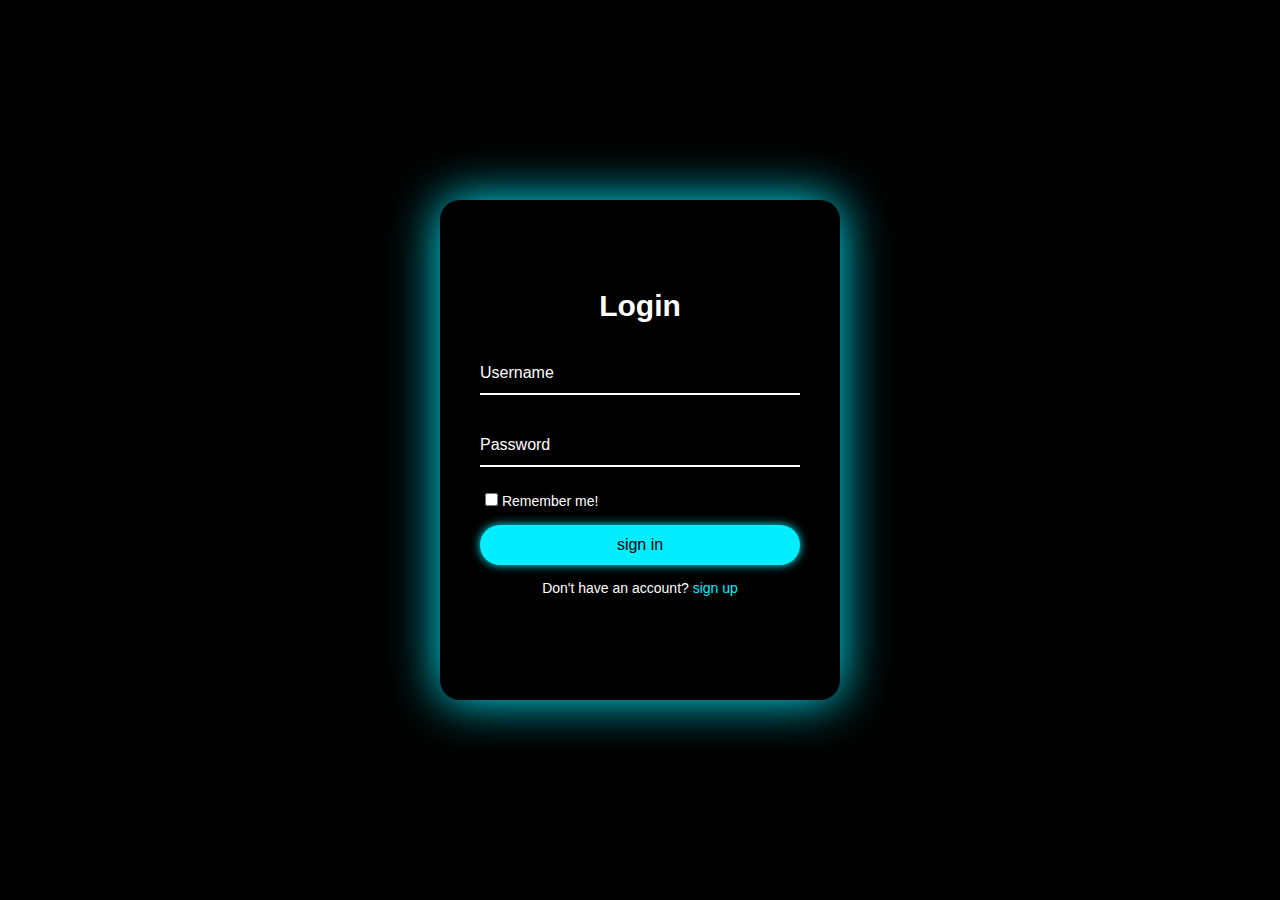
<file: index.html>
<!DOCTYPE html>
<html lang="en">
<head>
    <meta charset="UTF-8">
    <meta name="viewport" content="width=device-width, initial-scale=1.0">
    <title>Form</title>
    <link rel="stylesheet" href="style.css">
</head>
<body>
    <div class="wrapper">
        <div class="wrapper-form sign-in">
            <form action="">
                <h2>Login</h2>
                <div class="input-group">
                    <input type="text" required>
                    <label for="">Username</label>
                </div>
                <div class="input-group">
                    <input type="password" required>
                    <label for="">Password</label>
                </div>
                <div class="remember">
                    <label>
                        <input type="checkbox"> Remember me!
                    </label>
                </div>
                <button type="submit"> sign in</button>
                <div class="signup-link">
                    <p>Don't have an account? <a href="singup.html">sign up</a></p>
                </div>
            </form>
        </div>
    </div>
</body>
</html>
</file>
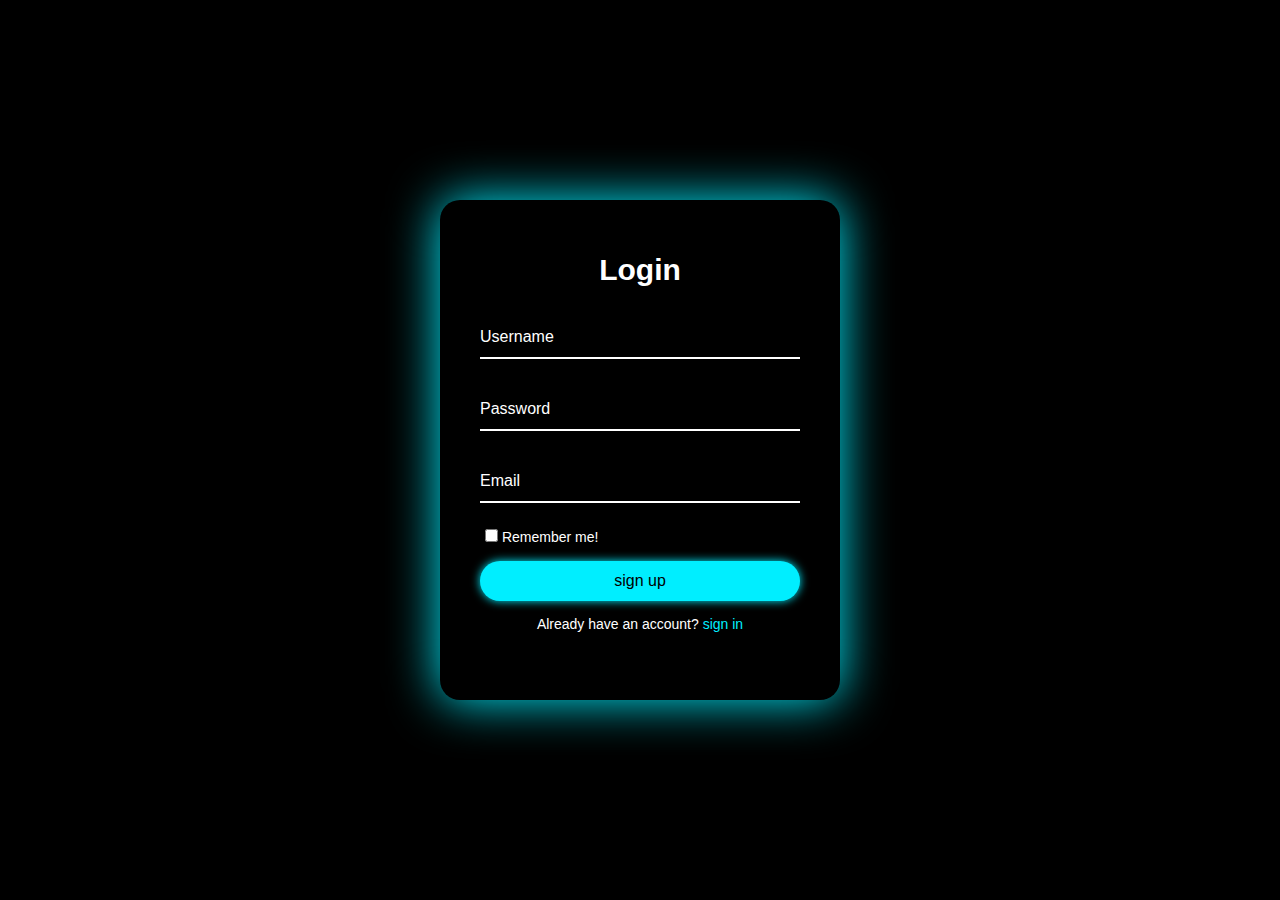
<file: singup.html>
<!DOCTYPE html>
<html lang="en">
<head>
    <meta charset="UTF-8">
    <meta name="viewport" content="width=device-width, initial-scale=1.0">
    <title>Sign up</title>
    <link rel="stylesheet" href="style.css">
</head>
<body>
    <div class="wrapper">
        <div class="wrapper-form sign-in">
            <form action="">
                <h2>Login</h2>
                <div class="input-group">
                    <input type="text" required>
                    <label for="">Username</label>
                </div>
                <div class="input-group">
                    <input type="password" required>
                    <label for="">Password</label>
                </div>
                <div class="input-group">
                    <input type="email" required>
                    <label for="">Email</label>
                </div>
                <div class="remember">
                    <label>
                        <input type="checkbox"> Remember me!
                    </label>
                </div>
                <button type="submit"> sign up</button>
                <div class="signup-link">
                    <p>Already have an account? <a href="index.html">sign in</a></p>
                </div>
            </form>
        </div>
    </div>
</body>
</html>
</file>
<file: style.css>
* {
    margin: 0;
    padding: 0;
    box-sizing: border-box;
    font-family: Verdana, Geneva, Tahoma, sans-serif;
}
body {
    display: flex;
    justify-content: center;
    align-items: center;
    min-height: 100vh;
    background: #000;
}
.wrapper {
 position: relative;
 width: 400px;
 height: 500px;
 background: #000;
 box-shadow: 0 0 50px  #0ef;
 border-radius: 20px;
 padding: 40px;
}
.wrapper-form {
    display: flex;
    justify-content: center;
    align-items: center;
    height: 100%;
    width: 100%;
}
h2 {
    color: #fff;
    font-size: 30px;
    text-align: center;
}
.input-group {
    position: relative;
    margin: 30px 0;
    border-bottom: 2px solid #fff;
}
.input-group label {
    position: absolute;
    top: 50%;
    left: 0%;
    transform: translateY(-50%);
    color: #fff;
    font-size: 16px;
    pointer-events: none;
    transition: .5s;
}
.input-group input{
    width: 320px;
    height: 40px;
    font-size: 16px;
    color: #fff;
    padding: 0 5px;
    background: transparent;
    border: none;
    outline: none;
}
.input-group input:focus~label,
.input-group input:valid~label {
    top: -5px
}
.remember{
    margin: -5px 0 15px 5px;
}
.remember label {
    color: #fff;
    font-size: 14px;
}
.remember label input {
    accent-color: #0ef;
}
button {
    position: relative;
    width: 100%;
    height: 40px;
    background:#0ef;
    box-shadow: 0 0 10px #0ef;
    font-size: 16px;
    color: #000;
    font-weight: 500;
    cursor: pointer;
    border-radius: 30px;
    border: none;
    outline: none;
}
button:hover {
    background-color:aqua;
}
.signup-link {
    text-align: center;
    font-size: 14px;
    /* color: #fff; */
    padding: 15px 0;
}
.signup-link p {
    color:#fff
}
.signup-link p a{
    color: #0ef;
    text-decoration: none;
    font-weight: 500;
}
.signup-link p a:hover{
    text-decoration: underline;
}
</file>
